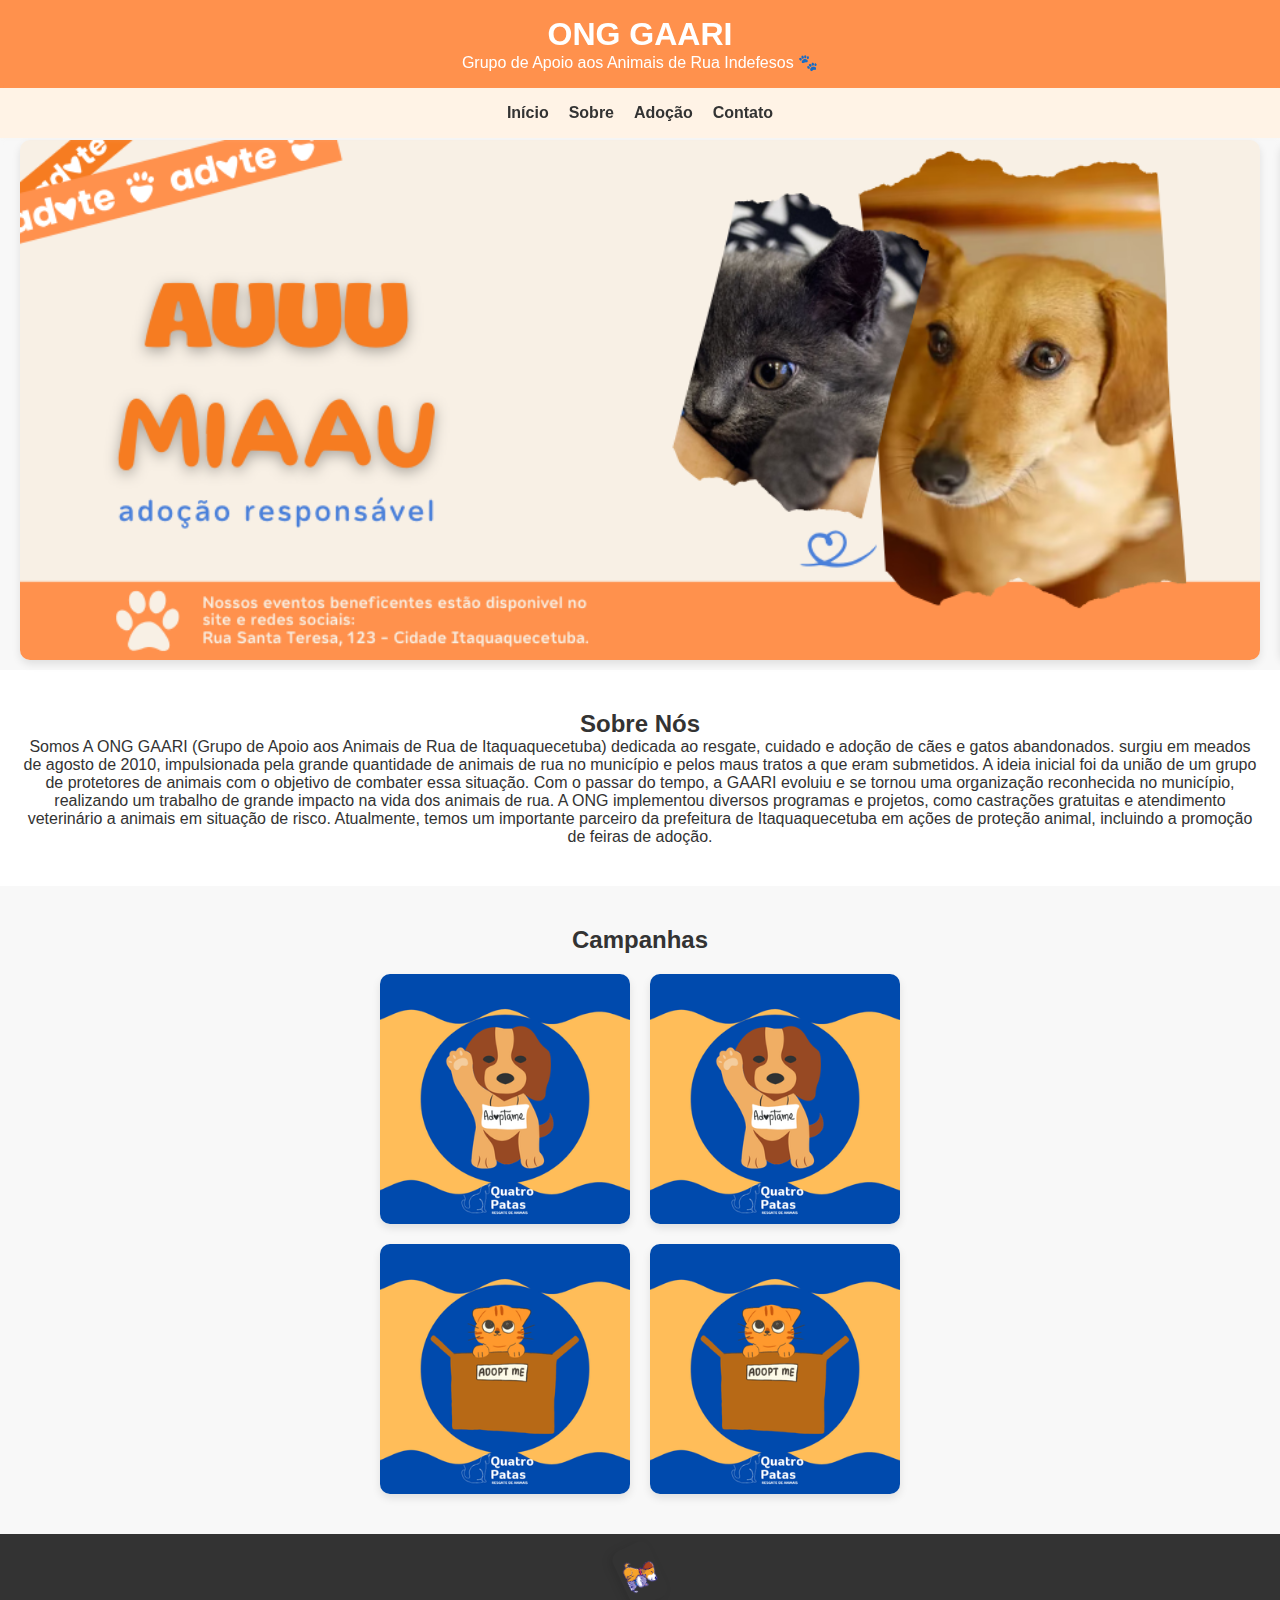
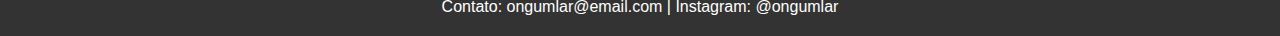
<file: ONGumlar/index.html>
<!DOCTYPE html>
<html lang="en">
<head>
    <meta charset="UTF-8">
    <meta name="viewport" content="width=device-width, initial-scale=1.0">
    <title>ONG GAARI</title>
    
    <style>
        #imagem {
            width: 60px;
            transition: transform 0.5s linear; /* deixa a rotação suave */
        }
    </style>
    

    <link rel="website icon" type="png" href="img/logoONG.png">
    <link rel="stylesheet" href="index.css">
</head>
<body>
    
    <header>
        <h1>ONG GAARI</h1>
        <p>Grupo de Apoio aos Animais de Rua Indefesos
            🐾</p>
    </header>



    <nav>
        <ul>
            <li><a href="#">Início</a></li>
            <li><a href="index.html">Sobre</a></li>
            <li><a href="adoçao.html">Adoção</a></li>
            <li><a href="contato.html">Contato</a></li>
        </ul>
    </nav>

    <section class="banner">
        <img id="banner1" src="img/banner1.png" alt="banner1">
        <img id="banner1" src="img/banner2.png" alt="banner1">

      </section>

      

    <section class="sobre">
        <h2>Sobre Nós</h2>
        <p>
            Somos  A ONG GAARI (Grupo de Apoio aos Animais de Rua de Itaquaquecetuba) dedicada 
            ao resgate, cuidado e adoção de cães e gatos abandonados. surgiu em meados de agosto 
            de 2010, impulsionada 
            pela grande quantidade de animais de rua no município e pelos maus tratos a que eram 
            submetidos. A ideia inicial foi
            da união de um grupo de protetores de animais com o objetivo de combater essa situação.
            Com o passar do tempo, a GAARI evoluiu e se tornou uma organização reconhecida no município,
            realizando um trabalho de grande impacto na vida dos animais de rua. 
            A ONG implementou diversos programas e projetos, como castrações gratuitas e atendimento 
            veterinário a animais em situação de risco. 
            Atualmente, temos um importante parceiro da prefeitura de Itaquaquecetuba em ações de 
            proteção animal, incluindo a promoção de feiras de adoção. 

        
        </p>
    </section>

    <section class="galeria">
        <h2>Campanhas</h2>
        <div class="imagens">
            <img src="img/1.png" alt="Cachorro 1">
            <img src="img/1.png" alt="Gato 1">

          
        </div>

        <div class="imagens2">
          
            <img src="img/gatos.png" alt="Gato 1">

            <img src="img/gatos.png" alt="Gato 1">

          
        </div>

    </section>

    <footer>
        <img id="imagem" src="img/download.png"Animal pulando>

        <p>Contato: ongumlar@email.com | Instagram: @ongumlar</p>
    </footer>
   
    <script src="script.js"></script>
</body>
</html>
</file>
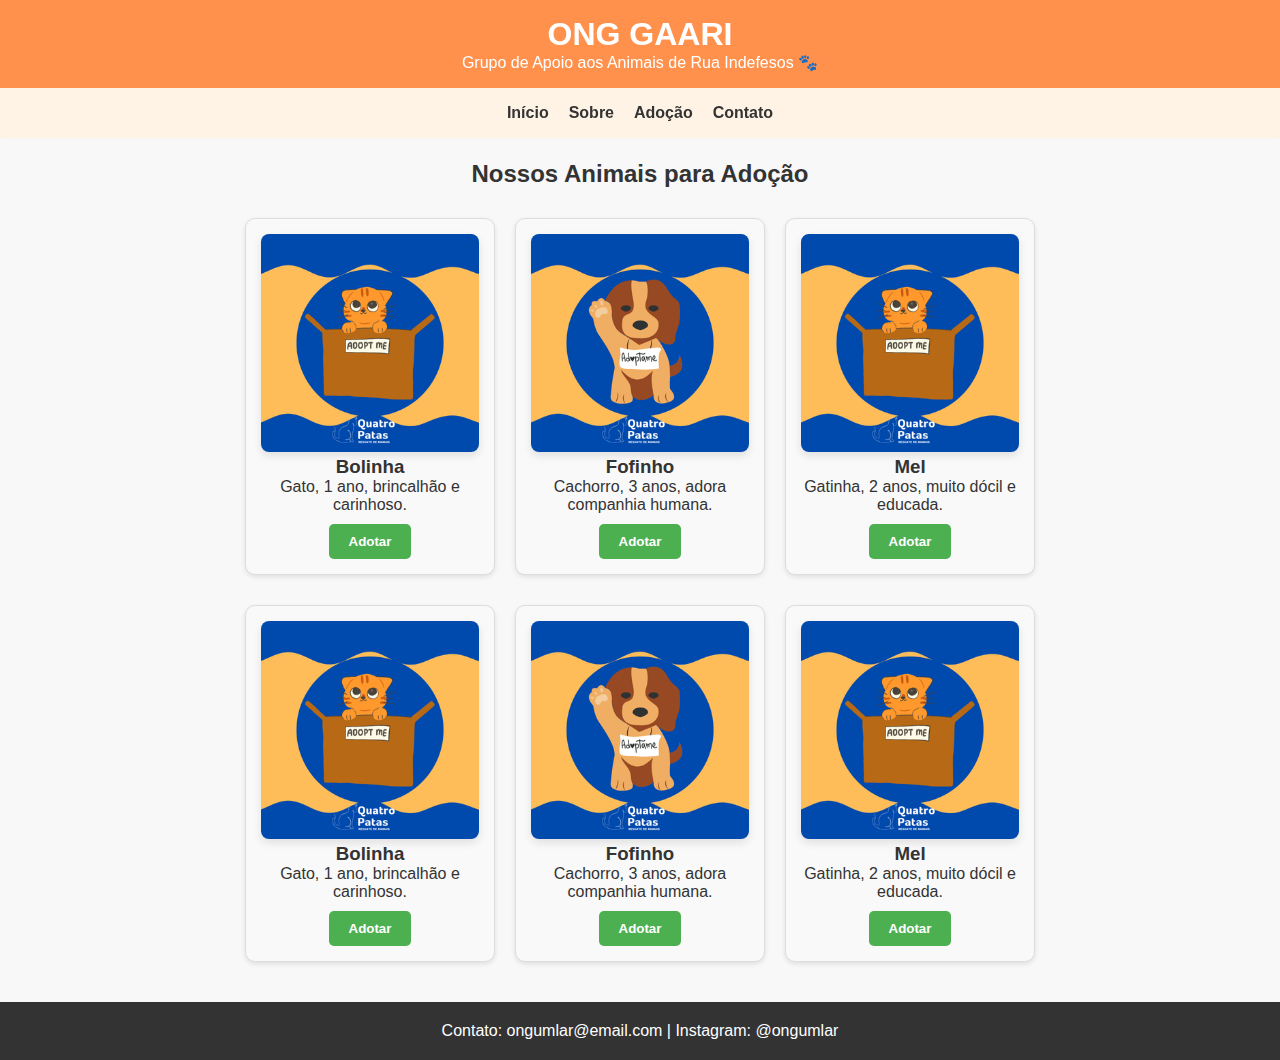
<file: ONGumlar/adoçao.html>
<!DOCTYPE html>
<html lang="en">
<head>
    <meta charset="UTF-8">
    <meta name="viewport" content="width=device-width, initial-scale=1.0">
    <title>Adoção</title>
    <link rel="stylesheet" href="index.css">

</head>
<body>
    
    <header>
        <h1>ONG GAARI</h1>
        <p>Grupo de Apoio aos Animais de Rua Indefesos
            🐾</p>
    </header>



    <nav>
        <ul>
            <li><a href="index.html">Início</a></li>
            <li><a href="index.html">Sobre</a></li>
            <li><a href="adoçao.html">Adoção</a></li>
            <li><a href="contato.html">Contato</a></li>
        </ul>
    </nav>

    <section class="secao">
        <h2>Nossos Animais para Adoção</h2>
        <div class="animais-container">

            <div class="animal-card">
                <img src="img/gatos.png" alt="Gatinho Bolinha">
                <h3>Bolinha</h3>
                <p>Gato, 1 ano, brincalhão e carinhoso.</p>
                <button>Adotar</button>
            </div>

            <div class="animal-card">
                <img src="img/1.png" alt="Cachorrinho Fofinho">
                <h3>Fofinho</h3>
                <p>Cachorro, 3 anos, adora companhia humana.</p>
                <button>Adotar</button>
            </div>

            <div class="animal-card">
                <img src="img/gatos.png" alt="Gatinha Mel">
                <h3>Mel</h3>
                <p>Gatinha, 2 anos, muito dócil e educada.</p>
                <button>Adotar</button>
            </div>
        </div>
        <div class="animais-container2">

            <div class="animal-card">
                <img src="img/gatos.png" alt="Gatinho Bolinha">
                <h3>Bolinha</h3>
                <p>Gato, 1 ano, brincalhão e carinhoso.</p>
                <button>Adotar</button>
            </div>

            <div class="animal-card">
                <img src="img/1.png" alt="Cachorrinho Fofinho">
                <h3>Fofinho</h3>
                <p>Cachorro, 3 anos, adora companhia humana.</p>
                <button>Adotar</button>
            </div>

            <div class="animal-card">
                <img src="img/gatos.png" alt="Gatinha Mel">
                <h3>Mel</h3>
                <p>Gatinha, 2 anos, muito dócil e educada.</p>
                <button>Adotar</button>
            </div>

        </div>
    </section>

    <footer>
        <p>Contato: ongumlar@email.com | Instagram: @ongumlar</p>
    </footer>

</body>
</html>
</file>
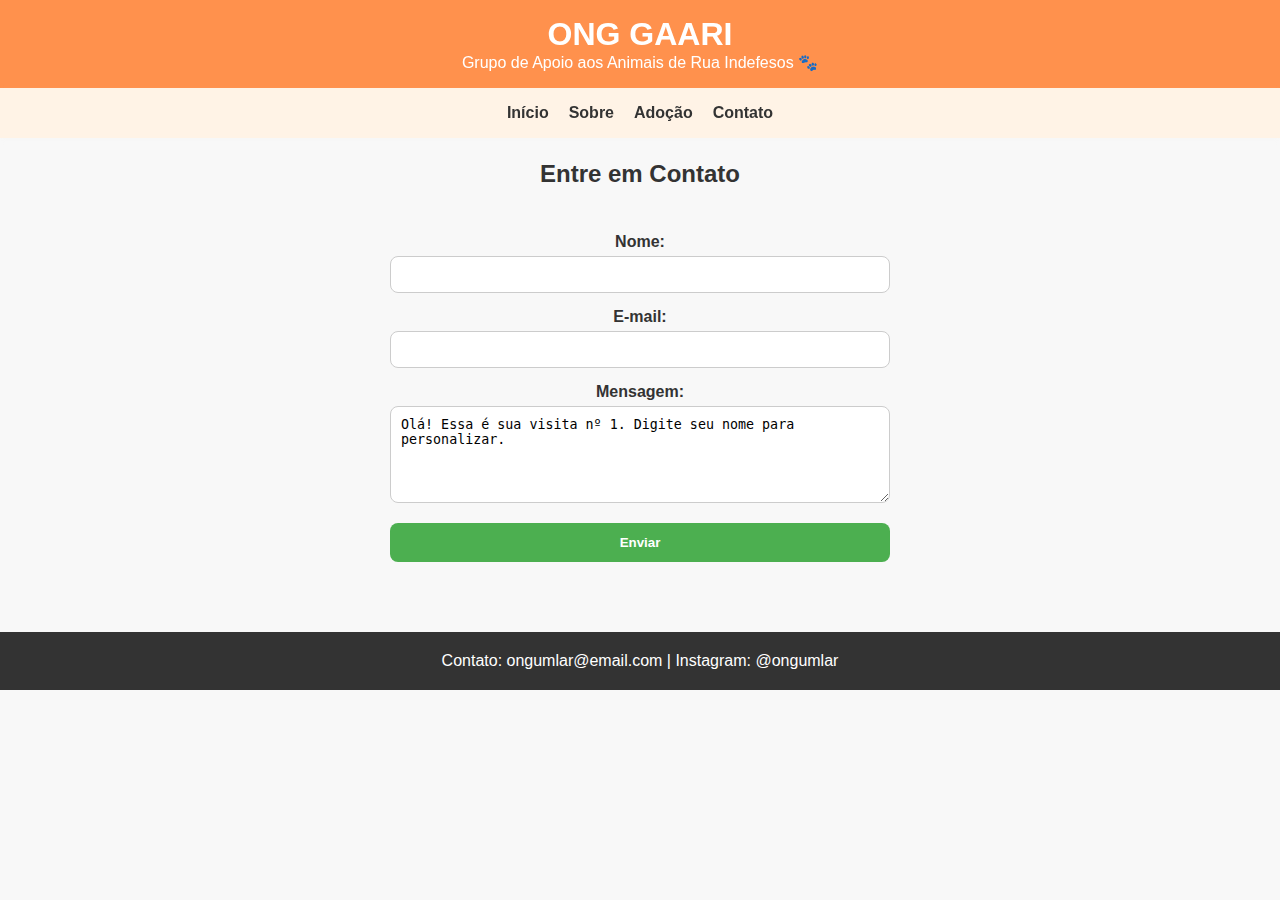
<file: ONGumlar/contato.html>
<!DOCTYPE html>
<html lang="en">
<head>
    <meta charset="UTF-8">
    <meta name="viewport" content="width=device-width, initial-scale=1.0">
    <title>Contato</title>
    <link rel="stylesheet" href="index.css">

</head>
<body>


    
    <header>
        <h1>ONG GAARI</h1>
        <p>Grupo de Apoio aos Animais de Rua Indefesos
            🐾</p>
    </header>



    <nav>
        <ul>
            <li><a href="#">Início</a></li>
            <li><a href="index.html">Sobre</a></li>
            <li><a href="adoçao.html">Adoção</a></li>
            <li><a href="contato.html">Contato</a></li>
        </ul>
    </nav>

    <section class="secao">
        <h2>Entre em Contato</h2>

        <form class="form-contato" action="#" method="post">
        

            <label id="formNome" for="nome">Nome:</label>
            <input type="text" id="nome" name="nome" required>
            
        
            <label for="email">E-mail:</label>
            <input type="email" id="email" name="email" required>

            <label for="mensagem">Mensagem:</label>
            <textarea id="mensagem" name="mensagem" rows="5" required></textarea>

            <button type="submit">Enviar</button>
        </form>
    </section>


    <footer>
        <p>Contato: ongumlar@email.com | Instagram: @ongumlar</p>
    </footer>
    <script src="script.js"></script>

</body>
</html>
</file>
<file: ONGumlar/index.css>
* {
    margin: 0;
    padding: 0;
    box-sizing: border-box;

}



@import url('https://fonts.googleapis.com/css2?family=Atkinson+Hyperlegible+Next:ital,wght@0,200..800;1,200..800&family=Noto+Sans:ital,wght@0,100..900;1,100..900&family=Noto+Serif:ital,wght@0,100..900;1,100..900&family=Roboto+Condensed:ital,wght@0,100..900;1,100..900&family=Roboto:ital,wght@0,100..900;1,100..900&display=swap');

body {
    font-family: Arial, sans-serif;
    background-color: #f8f8f8;
    color: #333;
    padding-top: 120px; /* Ajuste esse valor de acordo com o tamanho do seu header */

}

header {
    background-color: #ff914d !important;
    color: white;
    text-align: center;
    margin-bottom: -20px;
    position: fixed;
  top: 0;
  left: 0;
  width: 100%;
  padding: 1rem;
  box-shadow: 0 2px 5px rgba(0, 0, 0, 0.1);
  z-index: 1000;
}

nav {
    background-color: #fff3e6;
    padding: 12px;
    text-align: center;
    position: fixed;
    left: 0;
    width: 100%;
    padding: 1rem;
    box-shadow: 0 2px 5px rgba(242, 241, 241, 0.1);
    z-index: 1000;
    margin-top: -32px;
}

nav ul {
    list-style: none;
    display: flex;
    justify-content: center;
    gap: 20px;
}

nav ul li a {
    text-decoration: none;
    color: #333;
    font-weight: bold;
}
nav a:hover {
    color: #f2a839;
}
.banner {
    margin-top: -20px;
    width: 100% ;
    height: 600px;

    overflow: hidden;
    display: flex;
    align-items: center;
    margin-bottom: -30px
}
  
  .banner img {
    width: 100%;
    height: 100%;
    object-fit: cover;
    transition: opacity 0.5s ease-in-out;
margin-right: 20px;
  }
  
section {
    padding: 40px 20px;
}

.sobre {
    background-color: #fff;
    text-align: center;
}

.galeria .galeria2 {
    background-color: #f0f0f0;
    text-align: center !important;

}
.galeria h2{
    text-align: center !important;
}
.imagens ,.imagens2{
    display: flex;
    justify-content: center;
    flex-wrap: wrap;
    gap: 20px;
    margin-top: 20px;
    text-align: center !important;
}

.imagens img,img {
    width: 250px;
    border-radius: 10px;
    box-shadow: 0 4px 8px rgba(0,0,0,0.1);
}

footer {
    background-color: #333;
    color: white;
    text-align: center;
    padding: 20px;
}



.secao {
    padding: 40px 20px;
    text-align: center;
}

.animais-container {
    display: flex;
    flex-wrap: wrap;
    justify-content: center;
    gap: 20px;
    margin-top: 30px;
}

.animais-container2 {
    display: flex;
    flex-wrap: wrap;
    justify-content: center;
    gap: 20px;
    margin-top: 30px;
}
.animal-card {
    background-color: #f9f9f9;
    border: 1px solid #ddd;
    border-radius: 10px;
    padding: 15px;
    width: 250px;
    text-align: center;
    box-shadow: 0 2px 5px rgba(0,0,0,0.1);
}

.animal-card img {
    width: 100%;
    height: auto;
    border-radius: 8px;
}

.animal-card button {
    margin-top: 10px;
    padding: 10px 20px;
    background-color: #4CAF50;
    border: none;
    color: white;
    font-weight: bold;
    border-radius: 5px;
    cursor: pointer;
}

.animal-card button:hover {
    background-color: #45a049;
}

.form-contato {
    max-width: 500px;
    margin: 30px auto;
    display: flex;
    flex-direction: column;
}

.form-contato label {
    margin-top: 15px;
    font-weight: bold;
}

.form-contato input,
.form-contato textarea {
    padding: 10px;
    border: 1px solid #ccc;
    border-radius: 8px;
    margin-top: 5px;
}

.form-contato button {
    margin-top: 20px;
    padding: 12px;
    background-color: #4CAF50;
    border: none;
    color: white;
    font-weight: bold;
    border-radius: 8px;
    cursor: pointer;
}

.form-contato button:hover {
    background-color: #45a049;
}
</file>
